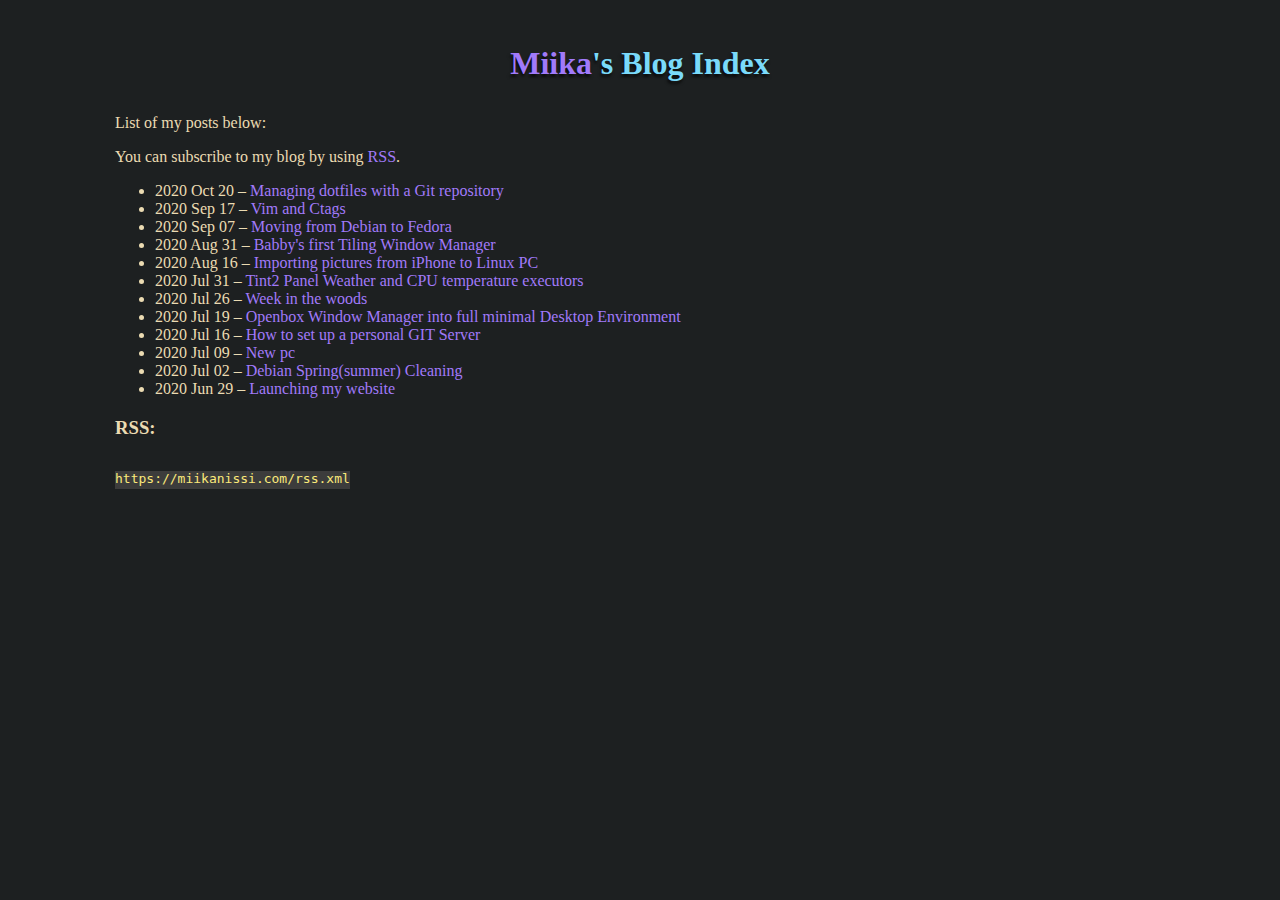
<file: blogindex.html>
<!DOCTYPE html>
<html lang="en">
	<head>
		<title>Miika's Blog Index</title>
		<meta charset="utf-8"/>
		<meta name="description" content="This website is for Miika Nissi"/>
		<meta name="viewport" content="width=device-width, initial-scale=1"/>
		<meta http-equiv="X-UA-Compatible" content="IE=edge"/>
		<meta name="keywords" content="resume, CV, Miika Nissi, blog, blogpage"/>
		<meta name="author" content="Miika Nissi"/>

		<link rel="stylesheet" type="text/css" href="style.css"/>
		<link rel="icon" type="image/png" href="images/favicon.png"/>
	</head>
	<body>
		<h1><a href="https://miikanissi.com">Miika</a>'s Blog Index</h1>
		<p>List of my posts below: </p>
		<p>You can subscribe to my blog by using <a href="https://miikanissi.com/rss.xml">RSS</a>.</p>
		<ul>
			<!-- BLOG -->
<li>2020 Oct 20 &ndash; <a href="blog/managing-dotfiles-with-a-git-repository.html">Managing dotfiles with a Git repository</a></li>
<li>2020 Sep 17 &ndash; <a href="blog/vim-and-ctags.html">Vim and Ctags</a></li>
<li>2020 Sep 07 &ndash; <a href="blog/moving-from-debian-to-fedora.html">Moving from Debian to Fedora</a></li>
<li>2020 Aug 31 &ndash; <a href="blog/babbys-first-tiling-window-manager.html">Babby's first Tiling Window Manager</a></li>
<li>2020 Aug 16 &ndash; <a href="blog/importing-pictures-from-iphone-to-linux-pc.html">Importing pictures from iPhone to Linux PC</a></li>
<li>2020 Jul 31 &ndash; <a href="blog/tint2-panel-weather-and-cpu-temperature-executors.html">Tint2 Panel Weather and CPU temperature executors</a></li>
<li>2020 Jul 26 &ndash; <a href="blog/week-in-the-woods.html">Week in the woods</a></li>
<li>2020 Jul 19 &ndash; <a href="blog/openbox-window-manager-into-full-minimal-desktop-environment.html">Openbox Window Manager into full minimal Desktop Environment</a></li>
<li>2020 Jul 16 &ndash; <a href="blog/how-to-set-up-a-personal-git-server.html">How to set up a personal GIT Server</a></li>
<li>2020 Jul 09 &ndash; <a href="blog/new-pc.html">New pc</a></li>
<li>2020 Jul 02 &ndash; <a href="blog/debian-springsummer-cleaning.html">Debian Spring(summer) Cleaning</a></li>
<li>2020 Jun 29 &ndash; <a href="blog/launching-my-website.html">Launching my website</a></li>
		</ul>
    <h3>RSS:</h3>
    <pre><code>https://miikanissi.com/rss.xml</code></pre>
	</body>
</html>
</file>
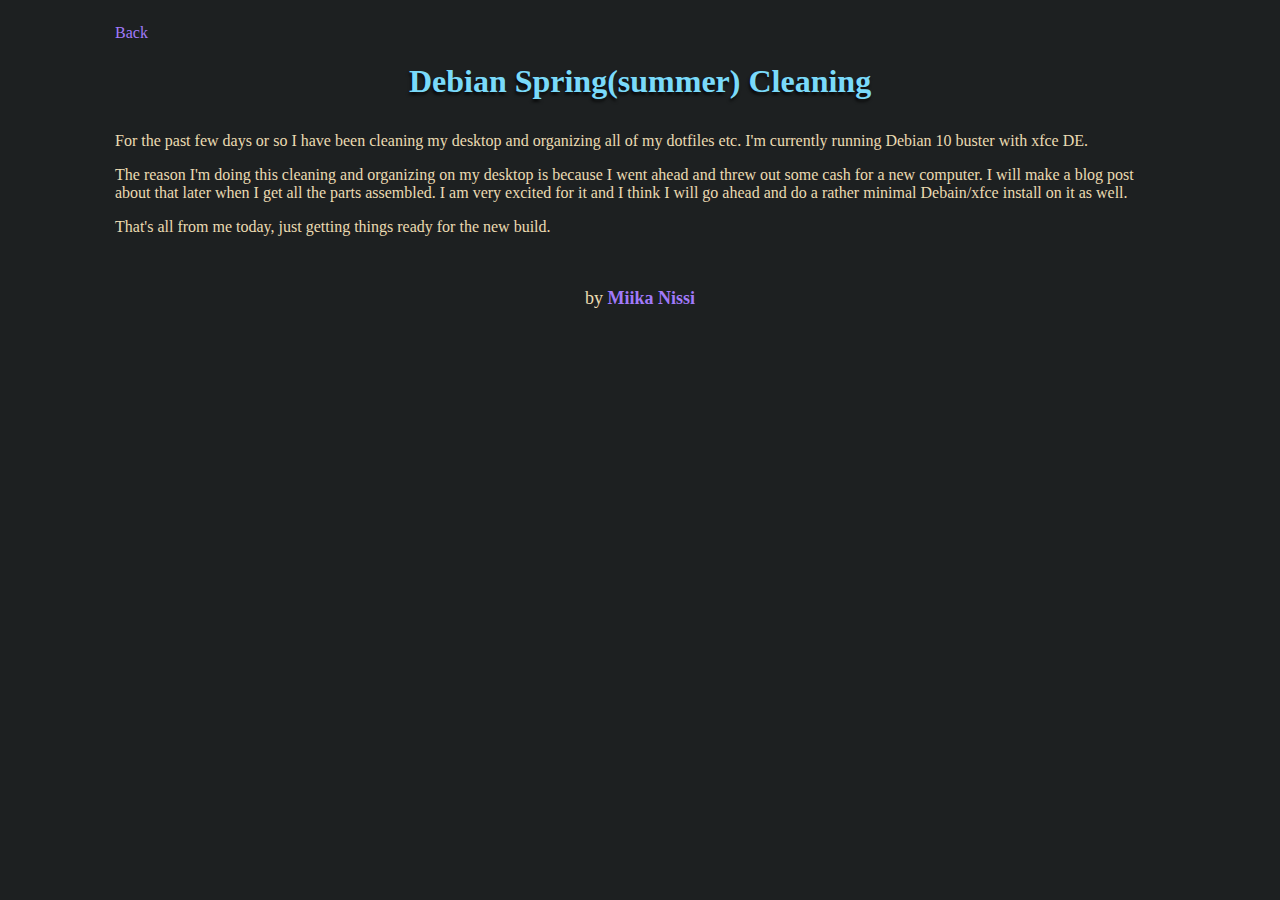
<file: blog/debian-springsummer-cleaning.html>
<!DOCTYPE html>
<html lang="en">
<head>
<title>Debian Spring(summer) Cleaning</title>
<link rel='stylesheet' type='text/css' href='../style.css'>
<meta charset='utf-8'/>
<meta name="description" content="This website is for Miika Nissi">
<meta name="viewport" content="width=device-width, initial-scale=1"/>	  			<meta http-equiv="X-UA-Compatible" content="IE=edge">
<meta name="keywords" content="resume, CV, Miika Nissi, blog, blogpage">
<meta name="author" content="Miika Nissi">
</head>
<body>
<a href='https://miikanissi.com/blogindex'>Back</a>
<h1>Debian Spring(summer) Cleaning</h1>
<p>For the past few days or so I have been cleaning my desktop and organizing all of my dotfiles etc. I'm currently running Debian 10 buster with xfce DE. </p>
<p>The reason I'm doing this cleaning and organizing on my desktop is because I went ahead and threw out some cash for a new computer. I will make a blog post about that later when I get all the parts assembled. I am very excited for it and I think I will go ahead and do a rather minimal Debain/xfce install on it as well. </p>
<p>That's all from me today, just getting things ready for the new build.</p>
<footer>by <strong><a href='https://miikanissi.com/'>Miika Nissi</a></strong></footer>
</body>

</html>
</file>
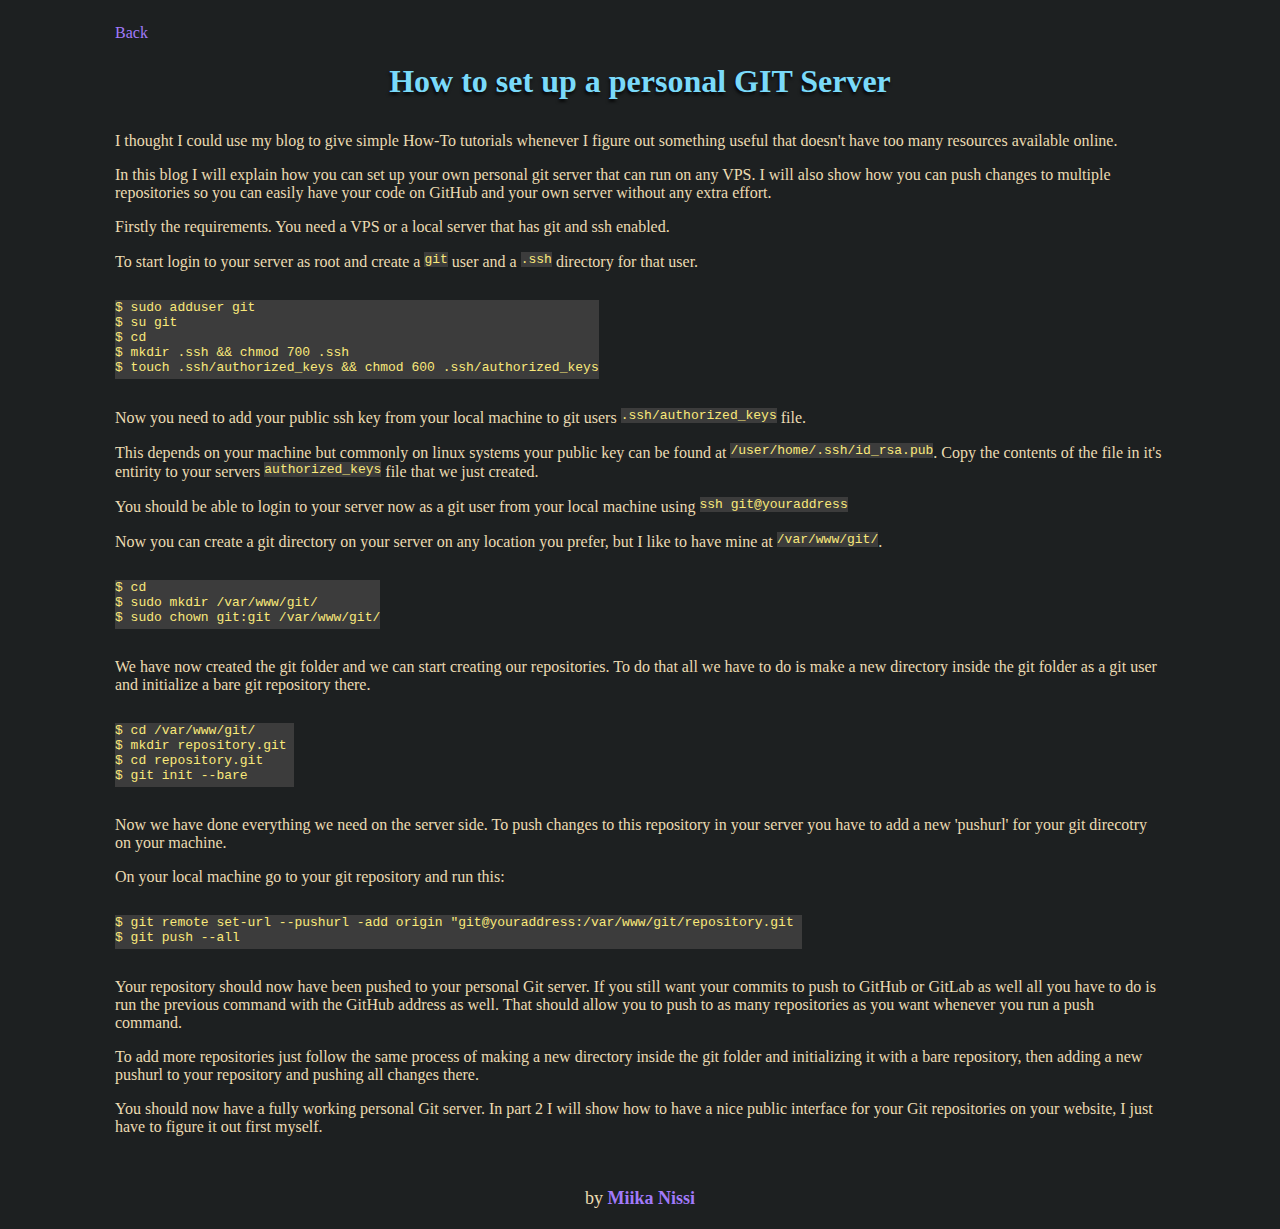
<file: blog/how-to-set-up-a-personal-git-server.html>
<!DOCTYPE html>
<html lang="en">
<head>
<title>How to set up a personal GIT Server</title>
<link rel='stylesheet' type='text/css' href='../style.css'>
<meta charset='utf-8'/>
<meta name='description' content='This website is for Miika Nissi'>
<meta name='viewport' content='width=device-width, initial-scale=1'/>
<meta http-equiv='X-UA-Compatible' content='IE=edge'>
<meta name='keywords' content='resume, CV, Miika Nissi, blog, blogpage'>
<meta name='author' content='Miika Nissi'>
</head>
<body>
<a href='https://miikanissi.com/blogindex'>Back</a>
<h1>How to set up a personal GIT Server</h1>
<p>I thought I could use my blog to give simple How-To tutorials whenever I figure out something useful that doesn't have too many resources available online. </p><p>In this blog I will explain how you can set up your own personal git server that can run on any VPS. I will also show how you can push changes to multiple repositories so you can easily have your code on GitHub and your own server without any extra effort.</p>
<p>Firstly the requirements. You need a VPS or a local server that has git and ssh enabled.</p>
<p>To start login to your server as root and create a <code>git</code> user and a <code>.ssh</code> directory for that user.</p>
<pre><code>$ sudo adduser git 
$ su git 
$ cd 
$ mkdir .ssh && chmod 700 .ssh 
$ touch .ssh/authorized_keys && chmod 600 .ssh/authorized_keys</code></pre>
<p>Now you need to add your public ssh key from your local machine to git users <code>.ssh/authorized_keys</code> file.</p>
<p>This depends on your machine but commonly on linux systems your public key can be found at <code>/user/home/.ssh/id_rsa.pub</code>. Copy the contents of the file in it's entirity to your servers <code>authorized_keys</code> file that we just created.</p>
<p>You should be able to login to your server now as a git user from your local machine using <code>ssh git@youraddress</code></p>
<p>Now you can create a git directory on your server on any location you prefer, but I like to have mine at <code>/var/www/git/</code>.</p>
<pre><code>$ cd 
$ sudo mkdir /var/www/git/ 
$ sudo chown git:git /var/www/git/</pre></code>
<p>We have now created the git folder and we can start creating our repositories. To do that all we have to do is make a new directory inside the git folder as a git user and initialize a bare git repository there.</p>
<pre><code>$ cd /var/www/git/ 
$ mkdir repository.git 
$ cd repository.git 
$ git init --bare </code></pre>
<p>Now we have done everything we need on the server side. To push changes to this repository in your server you have to add a new 'pushurl' for your git direcotry on your machine.</p><p>On your local machine go to your git repository and run this: </p>
<pre><code>$ git remote set-url --pushurl -add origin "git@youraddress:/var/www/git/repository.git 
$ git push --all</pre></code>
<p>Your repository should now have been pushed to your personal Git server. If you still want your commits to push to GitHub or GitLab as well all you have to do is run the previous command with the GitHub address as well. That should allow you to push to as many repositories as you want whenever you run a push command.</p>
<p>To add more repositories just follow the same process of making a new directory inside the git folder and initializing it with a bare repository, then adding a new pushurl to your repository and pushing all changes there.</p>
<p>You should now have a fully working personal Git server. In part 2 I will show how to have a nice public interface for your Git repositories on your website, I just have to figure it out first myself.</p>
<footer>by <strong><a href='https://miikanissi.com/'>Miika Nissi</a></strong></footer>
</body>

</html>
</file>
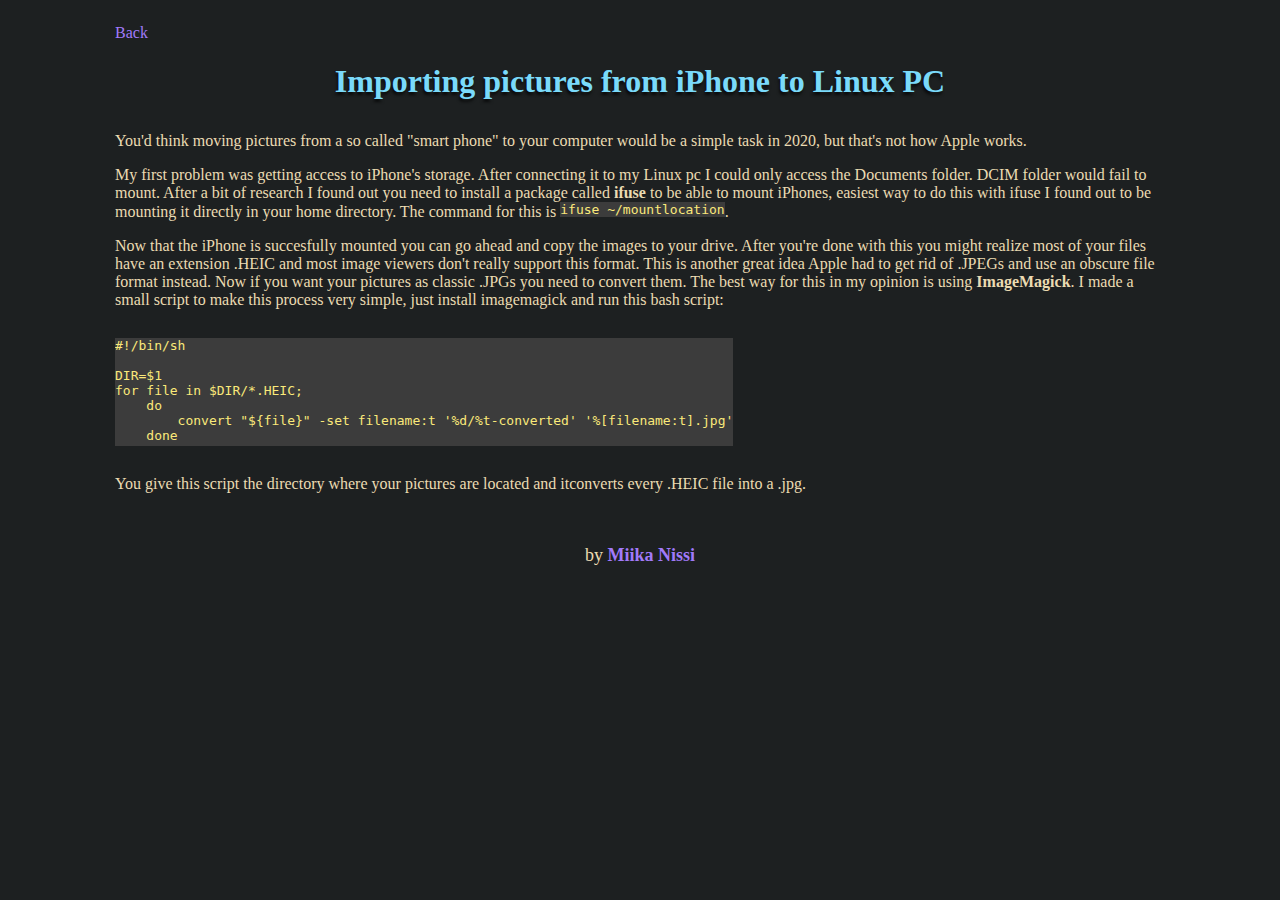
<file: blog/importing-pictures-from-iphone-to-linux-pc.html>
<!DOCTYPE html>
<html lang="en">
<head>
<title>Importing pictures from iPhone to Linux PC</title>
<link rel='stylesheet' type='text/css' href='../style.css'/>
<meta charset='utf-8'/>
<meta name='description' content='This website is for Miika Nissi'/>
<meta name='viewport' content='width=device-width, initial-scale=1'/>
<meta http-equiv='X-UA-Compatible' content='IE=edge'/>
<meta name='keywords' content='resume, CV, Miika Nissi, blog, blogpage'/>
<meta name='author' content='Miika Nissi'/>
<link rel='icon' type='image/png' href='images/favicon.png'/>
</head>
<body>
<a href='https://miikanissi.com/blogindex'>Back</a>
<h1>Importing pictures from iPhone to Linux PC</h1>
<p>You'd think moving pictures from a so called "smart phone" to your computer would be a simple task in 2020, but that's not how Apple works.</p>
<p>My first problem was getting access to iPhone's storage. After connecting it to my Linux pc I could only access the Documents folder. DCIM folder would fail to mount. After a bit of research I found out you need to install a package called <b>ifuse</b> to be able to mount iPhones, easiest way to do this with ifuse I found out to be mounting it directly in your home directory. The command for this is <code>ifuse ~/mountlocation</code>.</p>
<p>Now that the iPhone is succesfully mounted you can go ahead and copy the images to your drive. After you're done with this you might realize most of your files have an extension .HEIC and most image viewers don't really support this format. This is another great idea Apple had to get rid of .JPEGs and use an obscure file format instead. Now if you want your pictures as classic .JPGs you need to convert them. The best way for this in my opinion is using <b>ImageMagick</b>. I made a small script to make this process very simple, just install imagemagick and run this bash script: </p>
<pre><code>#!/bin/sh

DIR=$1
for file in $DIR/*.HEIC;
    do
        convert "${file}" -set filename:t '%d/%t-converted' '%[filename:t].jpg'
    done
</code></pre>
<p>You give this script the directory where your pictures are located and itconverts every .HEIC file into a .jpg. </p>
<footer>by <strong><a href='https://miikanissi.com/'>Miika Nissi</a></strong></footer>
</body>

</html>
</file>
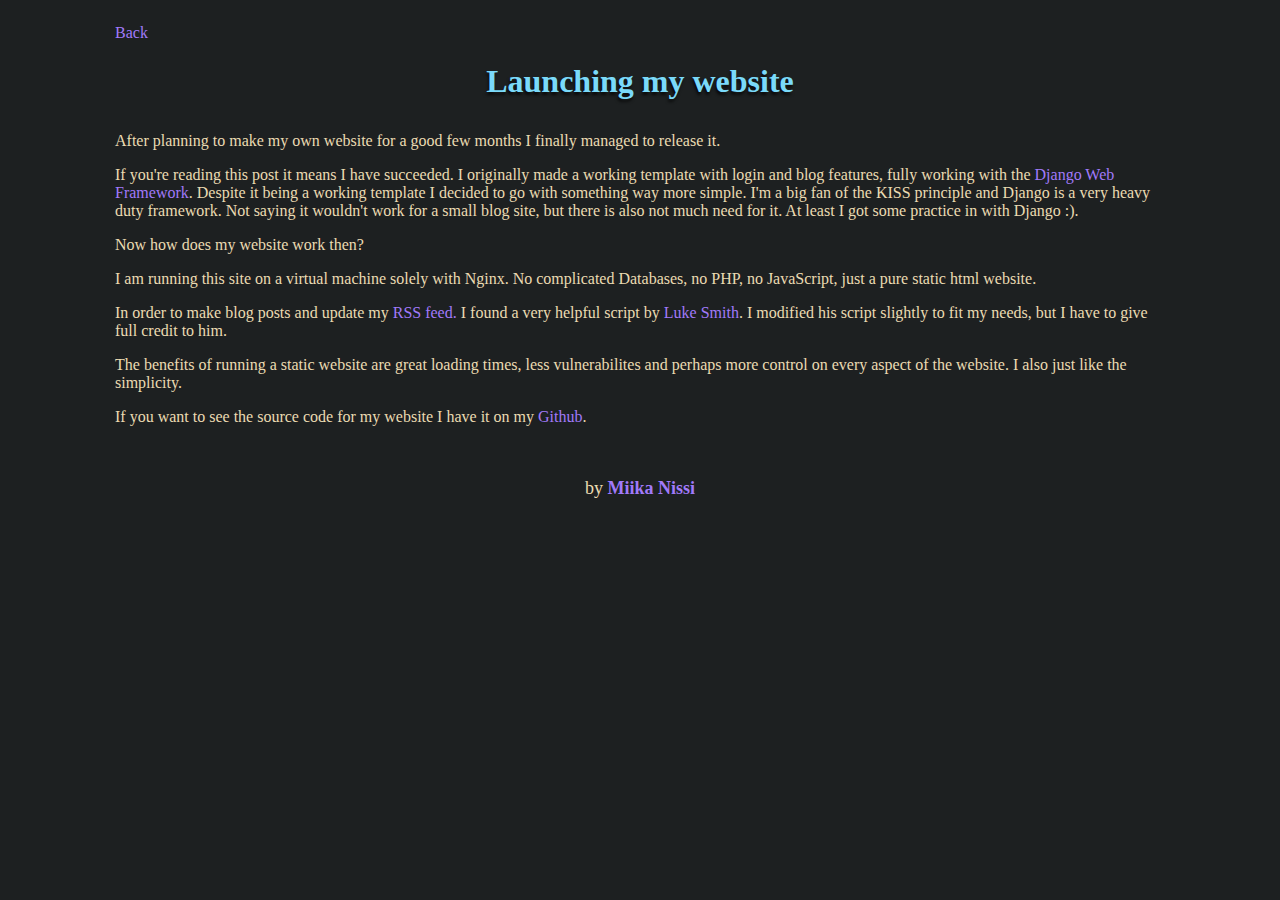
<file: blog/launching-my-website.html>
<!DOCTYPE html>
<html lang="en">
<head>
<title>Launching my website</title>
<link rel='stylesheet' type='text/css' href='../style.css'>
<meta charset='utf-8'/>
<meta name="description" content="This website is for Miika Nissi">
<meta name="viewport" content="width=device-width, initial-scale=1"/>	  			<meta http-equiv="X-UA-Compatible" content="IE=edge">
<meta name="keywords" content="resume, CV, Miika Nissi, blog, blogpage">
<meta name="author" content="Miika Nissi">

</head>
<body>
<a href='https://miikanissi.com/blogindex'>Back</a>
<h1>Launching my website</h1>
<p>After planning to make my own website for a good few months I finally managed to release it.</p>
<p>If you're reading this post it means I have succeeded. I originally made a working template with login and blog features, fully  working with the <a href="https://www.djangoproject.com"/>Django Web Framework</a>. Despite it being a working template I decided to go with something way more simple. I'm a big fan of the KISS principle and Django is a very heavy duty framework. Not saying it wouldn't work for a small blog site, but there is also not much need for it. At least I got some practice in with Django :). </p>
<p>Now how does my website work then?</p>
<p>I am running this site on a virtual machine solely with Nginx. No complicated Databases, no PHP, no JavaScript, just a pure static html website.</p>
<p>In order to make blog posts and update my <a href="https://miikanissi.com/rss.xml">RSS feed.</a> I found a very helpful script by <a href="https://github.com/LukeSmithxyz/lb">Luke Smith</a>. I modified his script slightly to fit my needs, but I have to give full credit to him.</p>
<p>The benefits of running a static website are great loading times, less vulnerabilites and perhaps more control on every aspect of the website. I also just like the simplicity.</p>
<p>If you want to see the source code for my website I have it on my <a href="https://github.com/Miika1806/my-website">Github</a>.</p>
<footer>by <strong><a href='https://miikanissi.com/'>Miika Nissi</a></strong></footer>
</body>

</html>
</file>
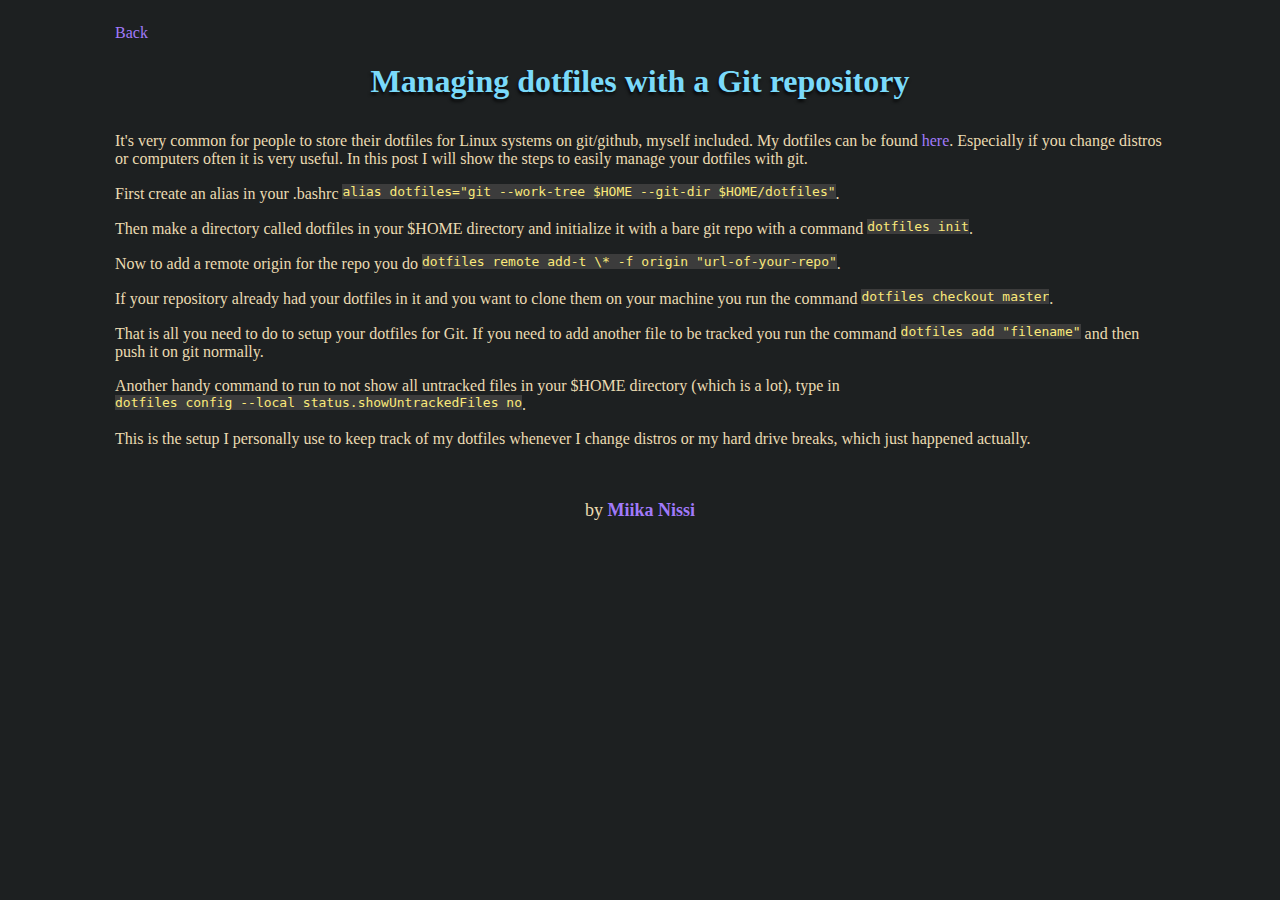
<file: blog/managing-dotfiles-with-a-git-repository.html>
<!DOCTYPE html>
<html lang="en">
<head>
<title>Managing dotfiles with a Git repository</title>
<link rel='stylesheet' type='text/css' href='../style.css'/>
<meta charset='utf-8'/>
<meta name='description' content='This website is for Miika Nissi'/>
<meta name='viewport' content='width=device-width, initial-scale=1'/>
<meta http-equiv='X-UA-Compatible' content='IE=edge'/>
<meta name='keywords' content='resume, CV, Miika Nissi, blog, blogpage'/>
<meta name='author' content='Miika Nissi'/>
<link rel='icon' type='image/png' href='images/favicon.png'/>
</head>
<body>
<a href='https://miikanissi.com/blogindex'>Back</a>
<h1>Managing dotfiles with a Git repository</h1>
<p>It's very common for people to store their dotfiles for Linux systems on git/github, myself included. My dotfiles can be found <a href="https://github.com/miikanissi/dotfiles">here</a>. Especially if you change distros or computers often it is very useful. In this post I will show the steps to easily manage your dotfiles with git.</p>
<p>First create an alias in your .bashrc <code>alias dotfiles="git --work-tree $HOME --git-dir $HOME/dotfiles"</code>.</p>
<p>Then make a directory called dotfiles in your $HOME directory and initialize it with a bare git repo with a command <code>dotfiles init</code>.</p>
<p>Now to add a remote origin for the repo you do <code>dotfiles remote add-t \* -f origin "url-of-your-repo"</code>.</p>
<p>If your repository already had your dotfiles in it and you want to clone them on your machine you run the command <code>dotfiles checkout master</code>.<p>
<p>That is all you need to do to setup your dotfiles for Git. If you need to add another file to be tracked you run the command <code>dotfiles add "filename"</code> and then push it on git normally. </p>
<p>Another handy command to run to not show all untracked files in your $HOME directory (which is a lot), type in <code>dotfiles config --local status.showUntrackedFiles no</code>.
<p>This is the setup I personally use to keep track of my dotfiles whenever I change distros or my hard drive breaks, which just happened actually.</p>
<footer>by <strong><a href='https://miikanissi.com/'>Miika Nissi</a></strong></footer>
</body>

</html>
</file>
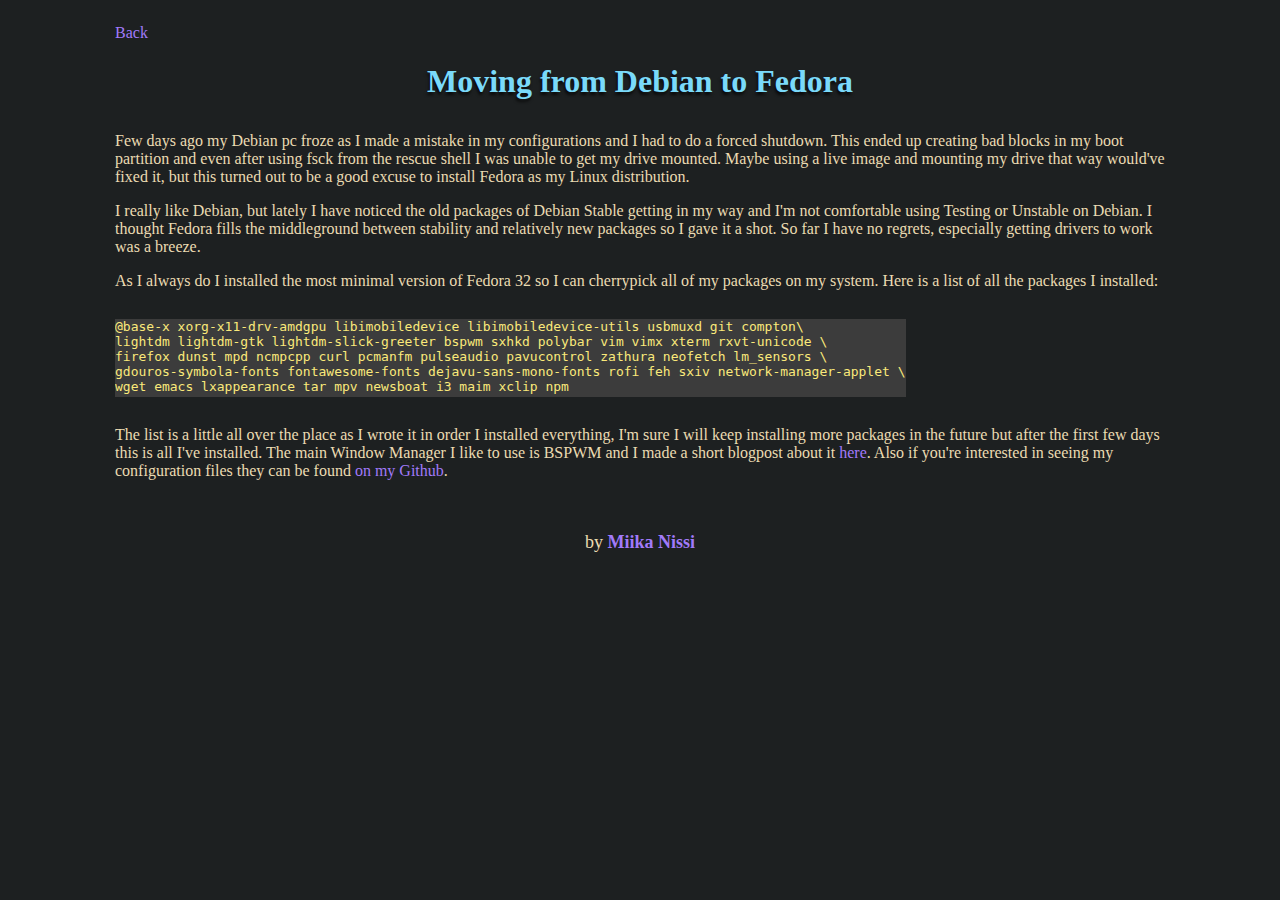
<file: blog/moving-from-debian-to-fedora.html>
<!DOCTYPE html>
<html lang="en">
<head>
<title>Moving from Debian to Fedora</title>
<link rel='stylesheet' type='text/css' href='../style.css'/>
<meta charset='utf-8'/>
<meta name='description' content='This website is for Miika Nissi'/>
<meta name='viewport' content='width=device-width, initial-scale=1'/>
<meta http-equiv='X-UA-Compatible' content='IE=edge'/>
<meta name='keywords' content='resume, CV, Miika Nissi, blog, blogpage'/>
<meta name='author' content='Miika Nissi'/>
<link rel='icon' type='image/png' href='images/favicon.png'/>
</head>
<body>
<a href='https://miikanissi.com/blogindex'>Back</a>
<h1>Moving from Debian to Fedora</h1>
<p>Few days ago my Debian pc froze as I made a mistake in my configurations and I had to do a forced shutdown. This ended up creating bad blocks in my boot partition and even after using fsck from the rescue shell I was unable to get my drive mounted. Maybe using a live image and mounting my drive that way would've fixed it, but this turned out to be a good excuse to install Fedora as my Linux distribution.</p>
<p>I really like Debian, but lately I have noticed the old packages of Debian Stable getting in my way and I'm not comfortable using Testing or Unstable on Debian. I thought Fedora fills the middleground between stability and relatively new packages so I gave it a shot. So far I have no regrets, especially getting drivers to work was a breeze.</p>
<p>As I always do I installed the most minimal version of Fedora 32 so I can cherrypick all of my packages on my system. Here is a list of all the packages I installed: </p>
<pre><code>@base-x xorg-x11-drv-amdgpu libimobiledevice libimobiledevice-utils usbmuxd git compton\
lightdm lightdm-gtk lightdm-slick-greeter bspwm sxhkd polybar vim vimx xterm rxvt-unicode \
firefox dunst mpd ncmpcpp curl pcmanfm pulseaudio pavucontrol zathura neofetch lm_sensors \
gdouros-symbola-fonts fontawesome-fonts dejavu-sans-mono-fonts rofi feh sxiv network-manager-applet \
wget emacs lxappearance tar mpv newsboat i3 maim xclip npm 
</code></pre>
<p>The list is a little all over the place as I wrote it in order I installed everything, I'm sure I will keep installing more packages in the future but after the first few days this is all I've installed. The main Window Manager I like to use is BSPWM and I made a short blogpost about it <a href="https://miikanissi.com/blog/babbys-first-tiling-window-manager.html">here</a>. Also if you're interested in seeing my configuration files they can be found <a href="https://github.com/Miika1806/dotfiles">on my Github</a>.</p> 
<footer>by <strong><a href='https://miikanissi.com/'>Miika Nissi</a></strong></footer>
</body>

</html>
</file>
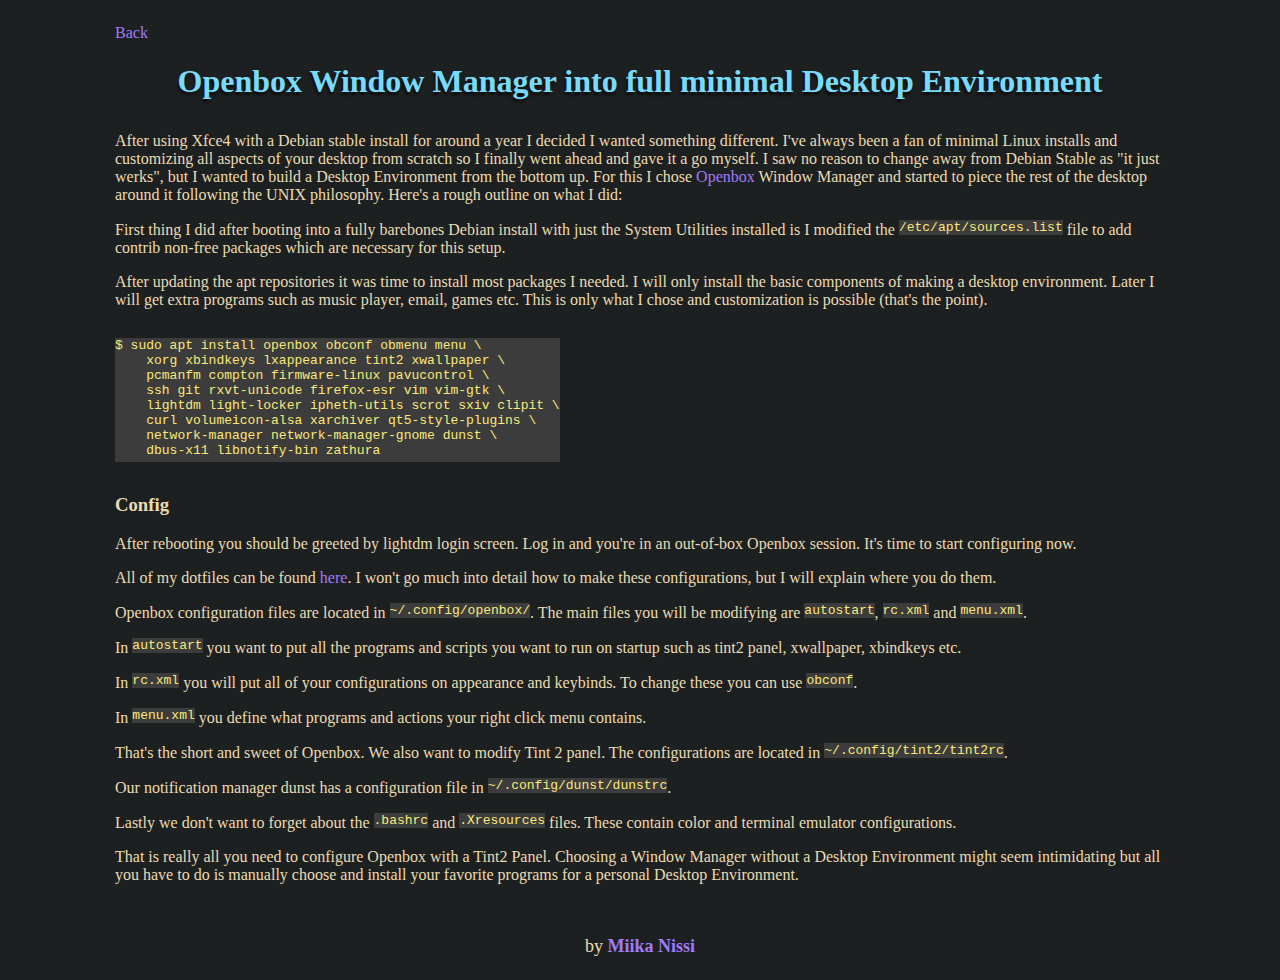
<file: blog/openbox-window-manager-into-full-minimal-desktop-environment.html>
<!DOCTYPE html>
<html lang="en">
<head>
<title>Openbox Window Manager into full minimal Desktop Environment</title>
<link rel='stylesheet' type='text/css' href='../style.css'/>
<meta charset='utf-8'/>
<meta name='description' content='This website is for Miika Nissi'/>
<meta name='viewport' content='width=device-width, initial-scale=1'/>
<meta http-equiv='X-UA-Compatible' content='IE=edge'/>
<meta name='keywords' content='resume, CV, Miika Nissi, blog, blogpage'/>
<meta name='author' content='Miika Nissi'/>
<link rel='icon' type='image/png' href='images/favicon.png'/>
</head>
<body>
<a href='https://miikanissi.com/blogindex'>Back</a>
<h1>Openbox Window Manager into full minimal Desktop Environment</h1>
<p>After using Xfce4 with a Debian stable install for around a year I decided I wanted something different. I've always been a fan of minimal Linux installs and customizing all aspects of your desktop from scratch so I finally went ahead and gave it a go myself. I saw no reason to change away from Debian Stable as "it just werks", but I wanted to build a Desktop Environment from the bottom up. For this I chose <a href="http://openbox.org/wiki/Main_Page">Openbox</a> Window Manager and started to piece the rest of the desktop around it following the UNIX philosophy. Here's a rough outline on what I did:</p>
<p>First thing I did after booting into a fully barebones Debian install with just the System Utilities installed is I modified the <code>/etc/apt/sources.list</code> file to add contrib non-free packages which are necessary for this setup.</p>
<p>After updating the apt repositories it was time to install most packages I needed. I will only install the basic components of making a desktop environment. Later I will get extra programs such as music player, email, games etc. This is only what I chose and customization is possible (that's the point).</p>
<pre>
<code>$ sudo apt install openbox obconf obmenu menu \
    xorg xbindkeys lxappearance tint2 xwallpaper \
    pcmanfm compton firmware-linux pavucontrol \
    ssh git rxvt-unicode firefox-esr vim vim-gtk \
    lightdm light-locker ipheth-utils scrot sxiv clipit \
    curl volumeicon-alsa xarchiver qt5-style-plugins \
    network-manager network-manager-gnome dunst \
    dbus-x11 libnotify-bin zathura
</code>
</pre>
<h3>Config</h3>
<p>After rebooting you should be greeted by lightdm login screen. Log in and you're in an out-of-box Openbox session. It's time to start configuring now.</p>
<p>All of my dotfiles can be found <a href="https://github.com/miikanissi/dotfiles-old">here</a>. I won't go much into detail how to make these configurations, but I will explain where you do them.</p>
<p>Openbox configuration files are located in <code>~/.config/openbox/</code>. The main files you will be modifying are <code>autostart</code>, <code>rc.xml</code> and <code>menu.xml</code>. </p>
<p>In <code>autostart</code> you want to put all the programs and scripts you want to run on startup such as tint2 panel, xwallpaper, xbindkeys etc.</p>
<p>In <code>rc.xml</code> you will put all of your configurations on appearance and keybinds. To change these you can use <code>obconf</code>.</p>
<p>In <code>menu.xml</code> you define what programs and actions your right click menu contains. </p>
<p>That's the short and sweet of Openbox. We also want to modify Tint 2 panel. The configurations are located in <code>~/.config/tint2/tint2rc</code>.</p>
<p>Our notification manager dunst has a configuration file in <code>~/.config/dunst/dunstrc</code>.</p>
<p>Lastly we don't want to forget about the <code>.bashrc</code> and <code>.Xresources</code> files. These contain color and terminal emulator configurations.</p>
<p>That is really all you need to configure Openbox with a Tint2 Panel. Choosing a Window Manager without a Desktop Environment might seem intimidating but all you have to do is manually choose and install your favorite programs for a personal Desktop Environment. </p>
<footer>by <strong><a href='https://miikanissi.com/'>Miika Nissi</a></strong></footer>
</body>

</html>
</file>
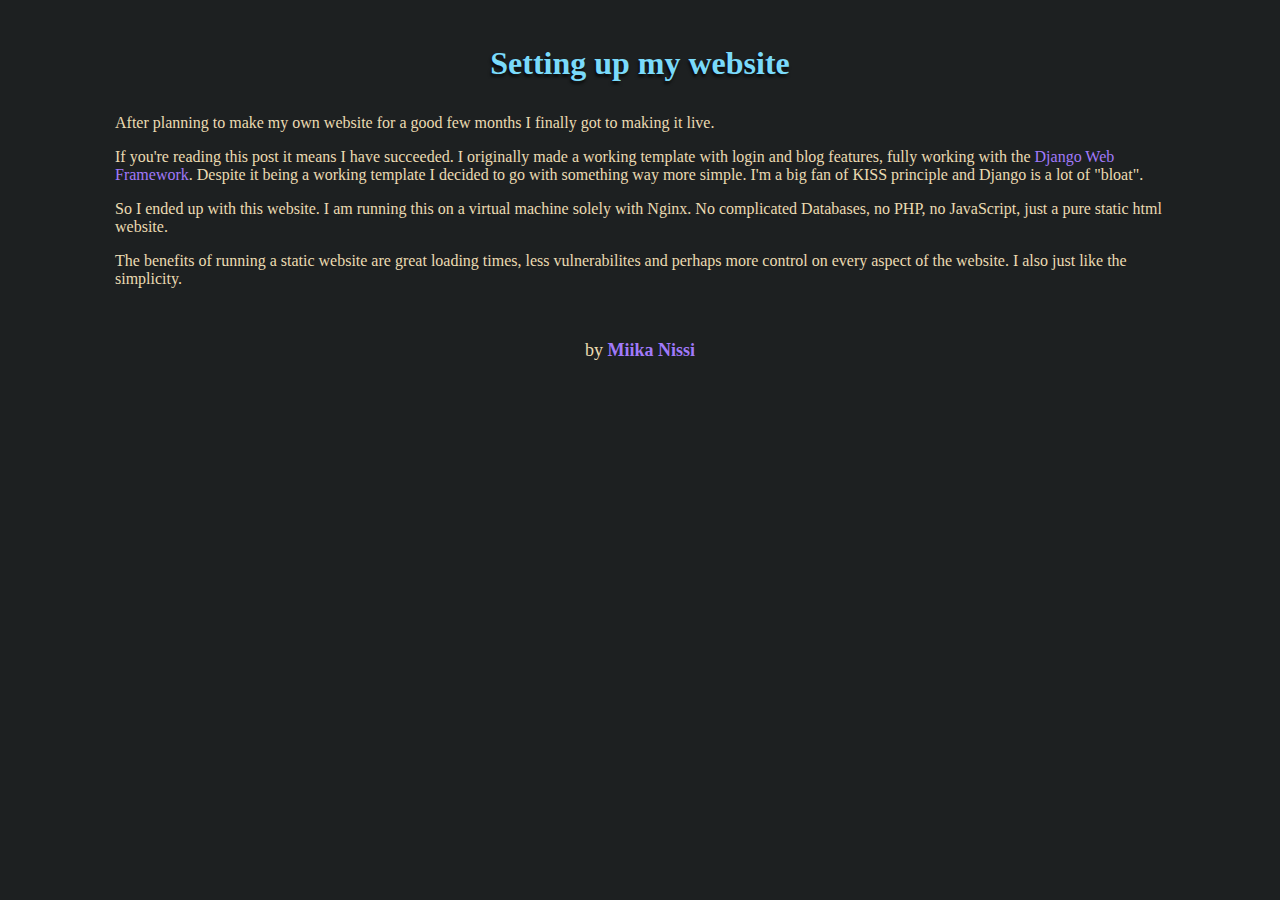
<file: blog/setting-up-my-website.html>
<!DOCTYPE html>
<html lang="en">
<head>
<title>Setting up my website</title>
<link rel='stylesheet' type='text/css' href='../style.css'>
<meta charset='utf-8'/>
</head>
<body>
<h1>Setting up my website</h1>
<p>After planning to make my own website for a good few months I finally got to making it live.</p>
<p>If you're reading this post it means I have succeeded. I originally made a working template with login and blog features, fully  working with the <a href="https://www.djangoproject.com"/>Django Web Framework</a>. Despite it being a working template I decided to go with something way more simple. I'm a big fan of KISS principle and Django is a lot of "bloat". </p>
<p>So I ended up with this website. I am running this on a virtual machine solely with Nginx. No complicated Databases, no PHP, no JavaScript, just a pure static html website.</p>
<p>The benefits of running a static website are great loading times, less vulnerabilites and perhaps more control on every aspect of the website. I also just like the simplicity.</p>
<footer>by <strong><a href='https://miikanissi.com/'>Miika Nissi</a></strong></footer>
</body>

</html>
</file>
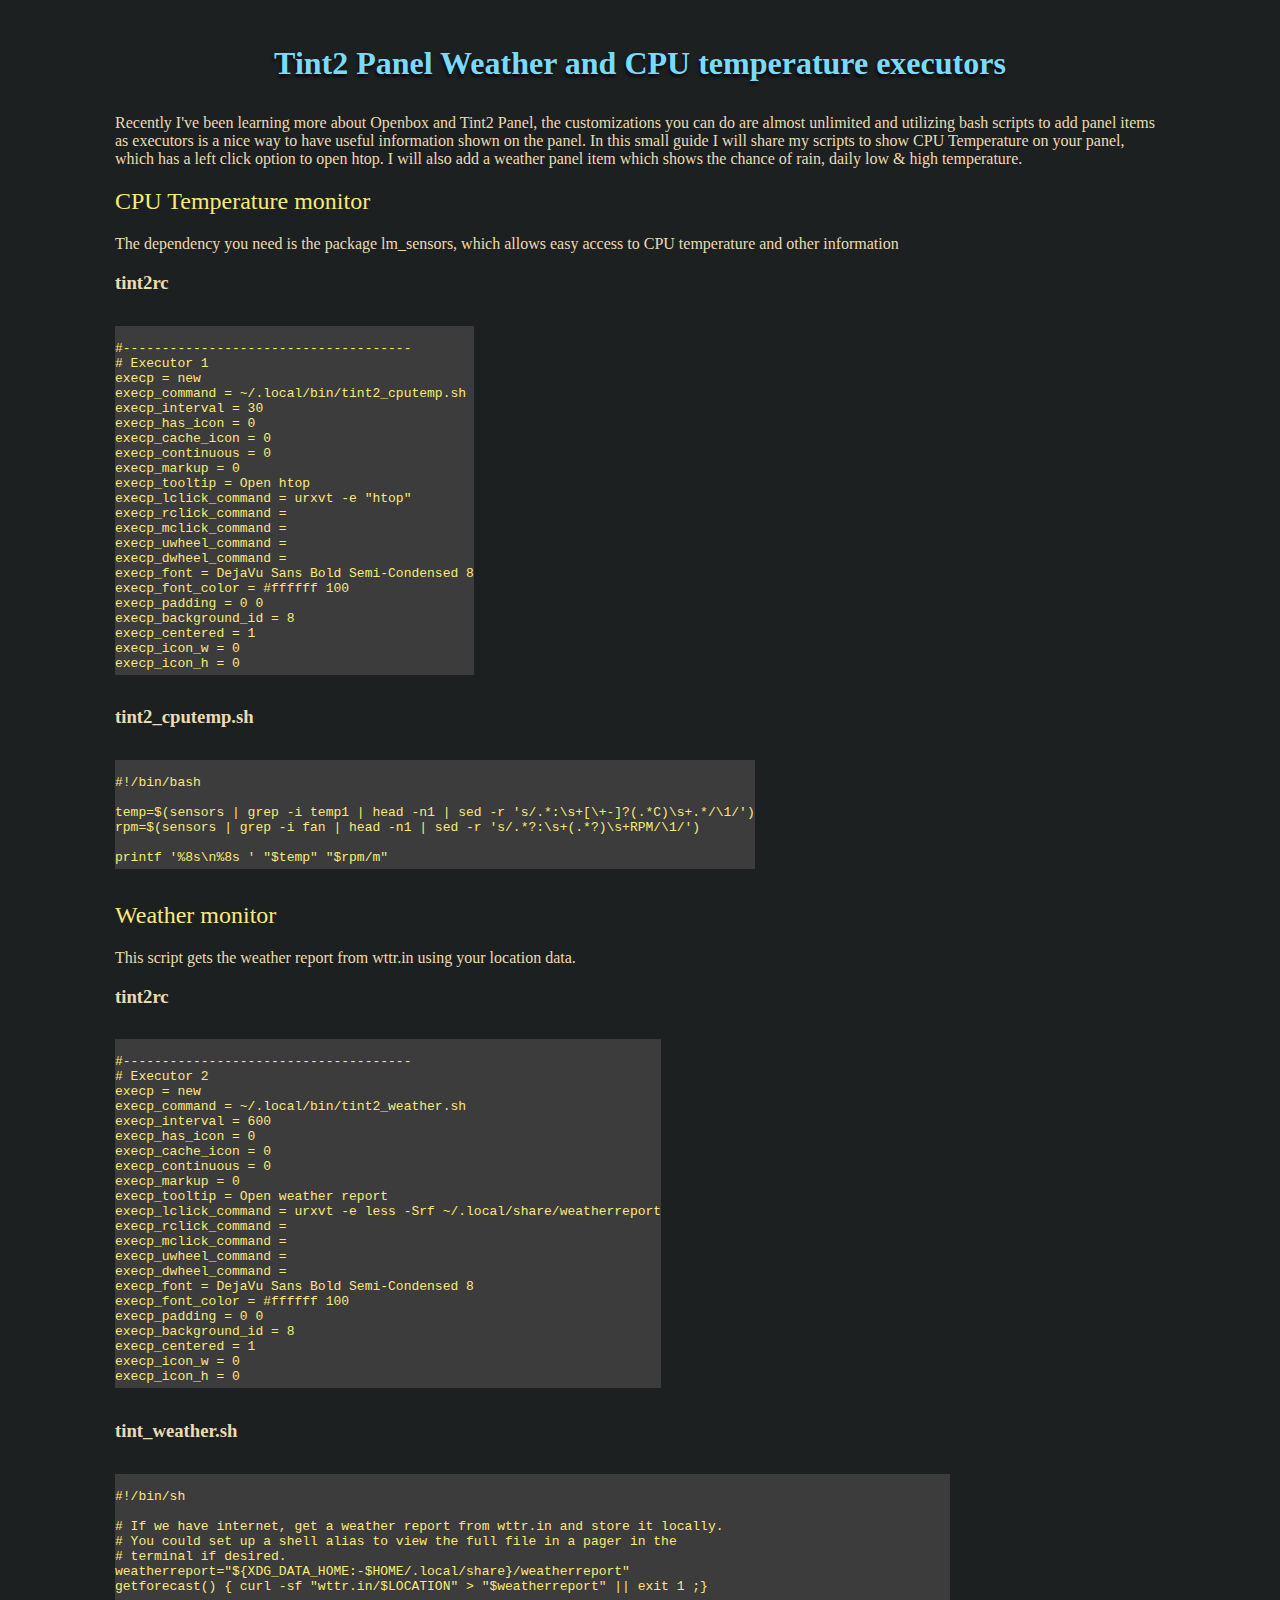
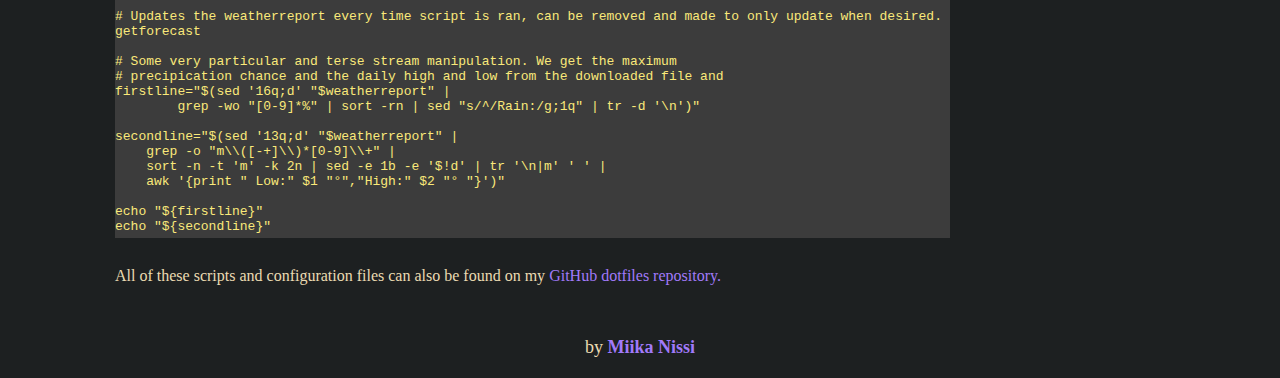
<file: blog/tint2-panel-weather-and-cpu-temperature-executors.html>
<!DOCTYPE html>
<html lang="en">
<head>
<title>Tint2 Panel Weather and CPU temperature executors</title>
<link rel='stylesheet' type='text/css' href='../style.css'/>
<meta charset='utf-8'/>
<meta name='description' content='This website is for Miika Nissi'/>
<meta name='viewport' content='width=device-width, initial-scale=1'/>
<meta http-equiv='X-UA-Compatible' content='IE=edge'/>
<meta name='keywords' content='resume, CV, Miika Nissi, blog, blogpage'/>
<meta name='author' content='Miika Nissi'/>
<link rel='icon' type='image/png' href='images/favicon.png'/>
</head>
<body>
<h1>Tint2 Panel Weather and CPU temperature executors</h1>
<p>Recently I've been learning more about Openbox and Tint2 Panel, the customizations you can do are almost unlimited and utilizing bash scripts to add panel items as executors is a nice way to have useful information shown on the panel. In this small guide I will share my scripts to show CPU Temperature on your panel, which has a left click option to open htop. I will also add a weather panel item which shows the chance of rain, daily low & high temperature. </p>
<h2>CPU Temperature monitor</h2>
<p>The dependency you need is the package lm_sensors, which allows easy access to CPU temperature and other information</p>
<h3>tint2rc</h3>
<pre><code>
#-------------------------------------
# Executor 1
execp = new
execp_command = ~/.local/bin/tint2_cputemp.sh
execp_interval = 30
execp_has_icon = 0
execp_cache_icon = 0
execp_continuous = 0
execp_markup = 0
execp_tooltip = Open htop
execp_lclick_command = urxvt -e "htop"
execp_rclick_command =
execp_mclick_command =
execp_uwheel_command =
execp_dwheel_command =
execp_font = DejaVu Sans Bold Semi-Condensed 8
execp_font_color = #ffffff 100
execp_padding = 0 0
execp_background_id = 8
execp_centered = 1
execp_icon_w = 0
execp_icon_h = 0
</code></pre>
<h3>tint2_cputemp.sh</h3>
<pre><code>
#!/bin/bash

temp=$(sensors | grep -i temp1 | head -n1 | sed -r 's/.*:\s+[\+-]?(.*C)\s+.*/\1/')
rpm=$(sensors | grep -i fan | head -n1 | sed -r 's/.*?:\s+(.*?)\s+RPM/\1/')

printf '%8s\n%8s ' "$temp" "$rpm/m"
</code></pre>
<h2>Weather monitor</h2>
<p>This script gets the weather report from wttr.in using your location data.</p>
<h3>tint2rc</h3>
<pre><code>
#-------------------------------------
# Executor 2
execp = new
execp_command = ~/.local/bin/tint2_weather.sh
execp_interval = 600
execp_has_icon = 0
execp_cache_icon = 0
execp_continuous = 0
execp_markup = 0
execp_tooltip = Open weather report
execp_lclick_command = urxvt -e less -Srf ~/.local/share/weatherreport
execp_rclick_command =
execp_mclick_command =
execp_uwheel_command =
execp_dwheel_command =
execp_font = DejaVu Sans Bold Semi-Condensed 8
execp_font_color = #ffffff 100
execp_padding = 0 0
execp_background_id = 8
execp_centered = 1
execp_icon_w = 0
execp_icon_h = 0
</code></pre>
<h3>tint_weather.sh</h3>
<pre><code>
#!/bin/sh

# If we have internet, get a weather report from wttr.in and store it locally.
# You could set up a shell alias to view the full file in a pager in the
# terminal if desired. 
weatherreport="${XDG_DATA_HOME:-$HOME/.local/share}/weatherreport"
getforecast() { curl -sf "wttr.in/$LOCATION" > "$weatherreport" || exit 1 ;}

# Updates the weatherreport every time script is ran, can be removed and made to only update when desired. 
getforecast

# Some very particular and terse stream manipulation. We get the maximum
# precipication chance and the daily high and low from the downloaded file and
firstline="$(sed '16q;d' "$weatherreport" |
	grep -wo "[0-9]*%" | sort -rn | sed "s/^/Rain:/g;1q" | tr -d '\n')"

secondline="$(sed '13q;d' "$weatherreport" | 
    grep -o "m\\([-+]\\)*[0-9]\\+" | 
    sort -n -t 'm' -k 2n | sed -e 1b -e '$!d' | tr '\n|m' ' ' | 
    awk '{print " Low:" $1 "°","High:" $2 "° "}')"

echo "${firstline}"
echo "${secondline}"
</code></pre>
<p> All of these scripts and configuration files can also be found on my <a href="https://github.com/Miika1806/dotfiles">GitHub dotfiles repository.</a></p>
<footer>by <strong><a href='https://miikanissi.com/'>Miika Nissi</a></strong></footer>
</body>

</html>
</file>
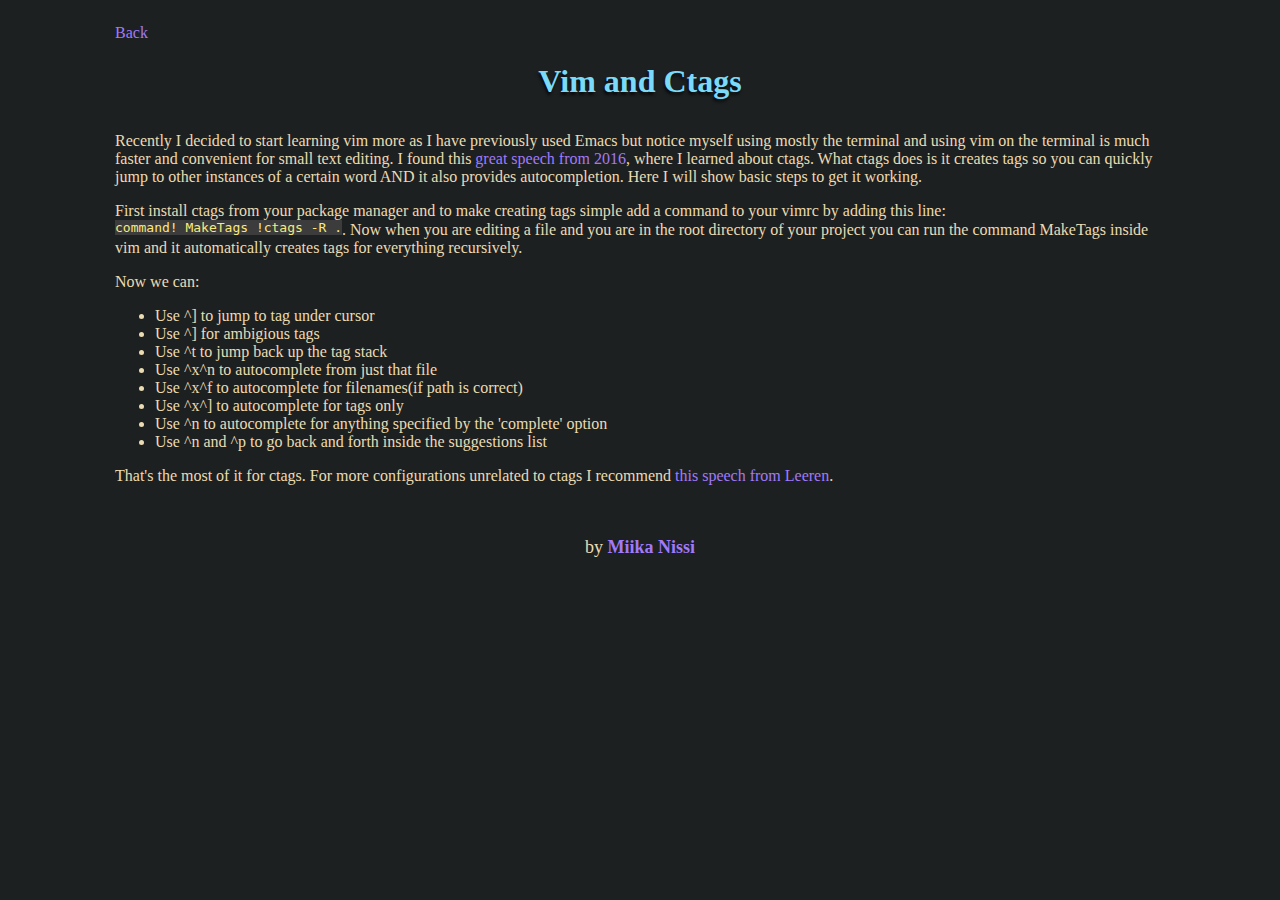
<file: blog/vim-and-ctags.html>
<!DOCTYPE html>
<html lang="en">
<head>
<title>Vim and Ctags</title>
<link rel='stylesheet' type='text/css' href='../style.css'/>
<meta charset='utf-8'/>
<meta name='description' content='This website is for Miika Nissi'/>
<meta name='viewport' content='width=device-width, initial-scale=1'/>
<meta http-equiv='X-UA-Compatible' content='IE=edge'/>
<meta name='keywords' content='resume, CV, Miika Nissi, blog, blogpage'/>
<meta name='author' content='Miika Nissi'/>
<link rel='icon' type='image/png' href='images/favicon.png'/>
</head>
<body>
<a href='https://miikanissi.com/blogindex'>Back</a>
<h1>Vim and Ctags</h1>
<p>Recently I decided to start learning vim more as I have previously used Emacs but notice myself using mostly the terminal and using vim on the terminal is much faster and convenient for small text editing. I found this <a href="https://www.youtube.com/watch?v=XA2WjJbmmoM">great speech from 2016</a>, where I learned about ctags. What ctags does is it creates tags so you can quickly jump to other instances of a certain word AND it also provides autocompletion. Here I will show basic steps to get it working.</p>
<p>First install ctags from your package manager and to make creating tags simple add a command to your vimrc by adding this line: <code>command! MakeTags !ctags -R . </code>. Now when you are editing a file and you are in the root directory of your project you can run the command MakeTags inside vim and it automatically creates tags for everything recursively.</p>
<p>Now we can:</p>                                                              
<ul>                                                                            
    <li>Use ^] to jump to tag under cursor</li>                                   
    <li>Use ^] for ambigious tags</li>                                            
    <li>Use ^t to jump back up the tag stack</li>                                 
    <li>Use ^x^n to autocomplete from just that file</li>                         
    <li>Use ^x^f to autocomplete for filenames(if path is correct)</li>           
    <li>Use ^x^] to autocomplete for tags only</li>                               
    <li>Use ^n to autocomplete for anything specified by the 'complete' option</li>
    <li>Use ^n and ^p to go back and forth inside the suggestions list</li>       
 </ul>                                                                           
                                                                                 
 <p>That's the most of it for ctags. For more configurations unrelated to ctags I recommend <a href="https://www.youtube.com/watch?v=Gs1VDYnS-Ac">this speech from Leeren</a>.</p>
<footer>by <strong><a href='https://miikanissi.com/'>Miika Nissi</a></strong></footer>
</body>

</html>
</file>
<file: style.css>
/* css file for miikanissi.com by Miika Nissi */

/* define color variables */
:root 
{
	--color0: #1d2021;
	--color1: #ebdbb2;	
	--color2: #7ADAFA;
	--color3: #FAE97A;
	--color4: #A17AFA;
	--color5: #AF9FD6;
	--color6: #3c3c3c;
	--color7: #ffe700;
  --color8: #353A3c;
}

/* navigation bar */
nav li
{
  display: inline-block;
  margin: 0;
  padding: 0;
  position: relative;
  min-width: 25%;
}

nav a
{
  background: var(--color6);
  color: var(--color4);
  display: block;
  font: bold 16px/50px sans-serif;
  padding: 0 25px;
  text-align: center;
  text-decoration: none;
}

nav ul
{
  background: var(--color6);
  font-size: 0;
  list-style: none;
  margin: 0;
  padding: 0;
  text-align: center;
  width: 100%;
}

nav .dropdown:after {
    content: ' \25bc';
}

nav li:hover a
{
  background: var(--color8);
}

nav li ul
{
  left: 0;
  opacity: 0;
  position: absolute;
  top: 35px;
  visibility: hidden;
  z-index: 1;
}

nav li:hover ul
{
  opacity: 1;
  top: 50px;
  visibility: visible;
}

nav li ul li
{
  width: 100%;
}

nav li ul a:hover
{
  background: var(--color8);
}

h1
{
	color: var(--color2);
	font-weight: Bold;
	text-shadow: -1px 3px 3px rgba(0, 0, 0, 0.68);
	text-align: center;
	margin-bottom: 1em;
}

h1 img
{
	height: 1em;
}

h2
{
	color: var(--color3);
	font-weight: normal;
}

h2 img
{
	height: 1em;
}

h3
{
	color: var(--color1);
}

h3 img
{
	height: 1em;
}

body
{
	max-width: 1050px;
	margin-left: auto;
	margin-right: auto;
	background: var(--color0);
	color: var(--color1);
	padding: 1em;
}

a
{
	color: var(--color4);
	text-decoration: none;
}

a:hover
{
	color: var(--color5);
}

a:hover img 
{
	background: rgba(0, 0, 0, 0);
	transition: .4s;
	transform: scale(2, 2);
}

pre, code
{
	background: var(--color6);
	border: 0;
	color: var(--color3);
  display: inline-block;
}
code
{
	overflow-x: auto;
}

.even, .odd
{
	min-height: 300px;
	text-align: left;
}

.even img
{
	padding-top: 1em;
	float: right;
	max-width: 88%;
	max-height: 225px;
	padding: 20px;  
}
.odd img
{
	padding-top: 1em;
	float: left;
	max-width: 88%;
	max-height: 225px;
	padding: 20px;
}

footer
{
	clear:both;
	text-align: center;
	padding-top: 2em;
  font-size: large;
}
footer strong
{
	font-weight:bold;
}
.img_center
{
    display: block;
    margin-left: auto;
    margin-right: auto;
    padding: 20px;
}
</file>
